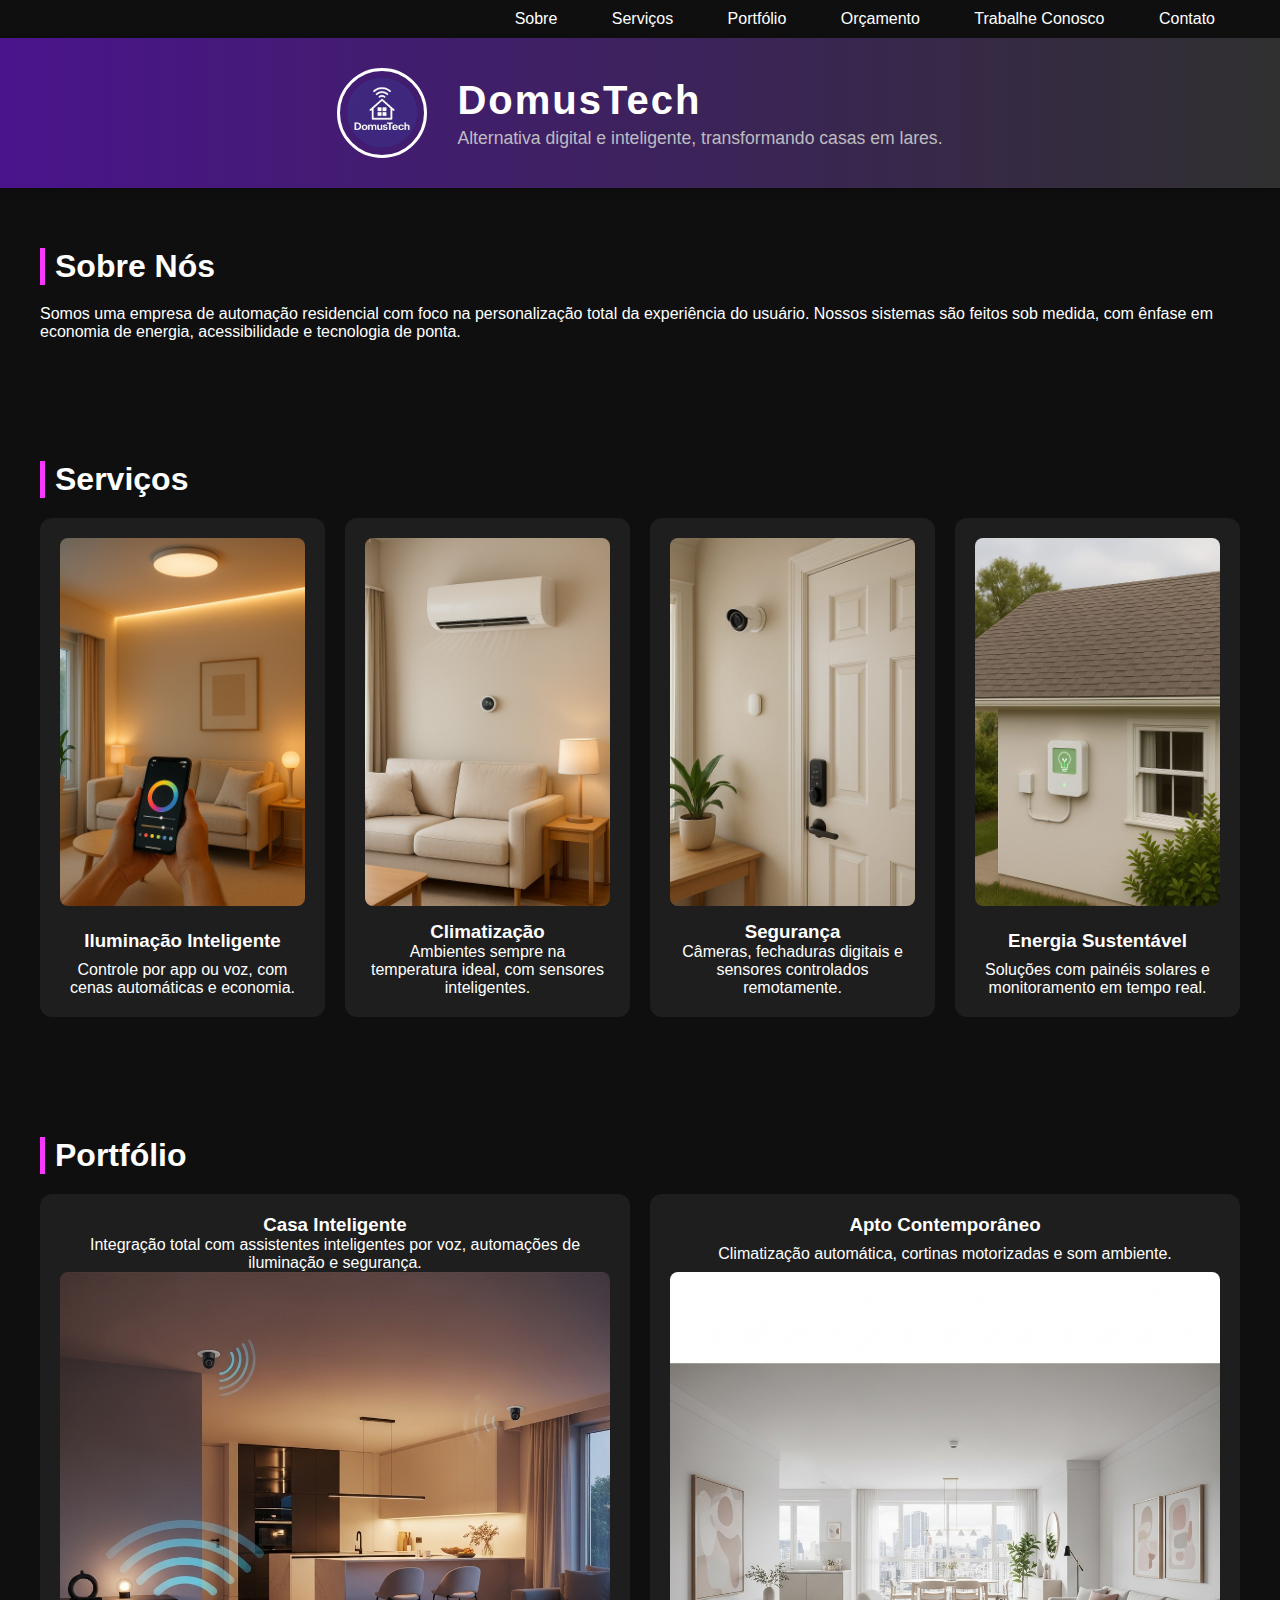
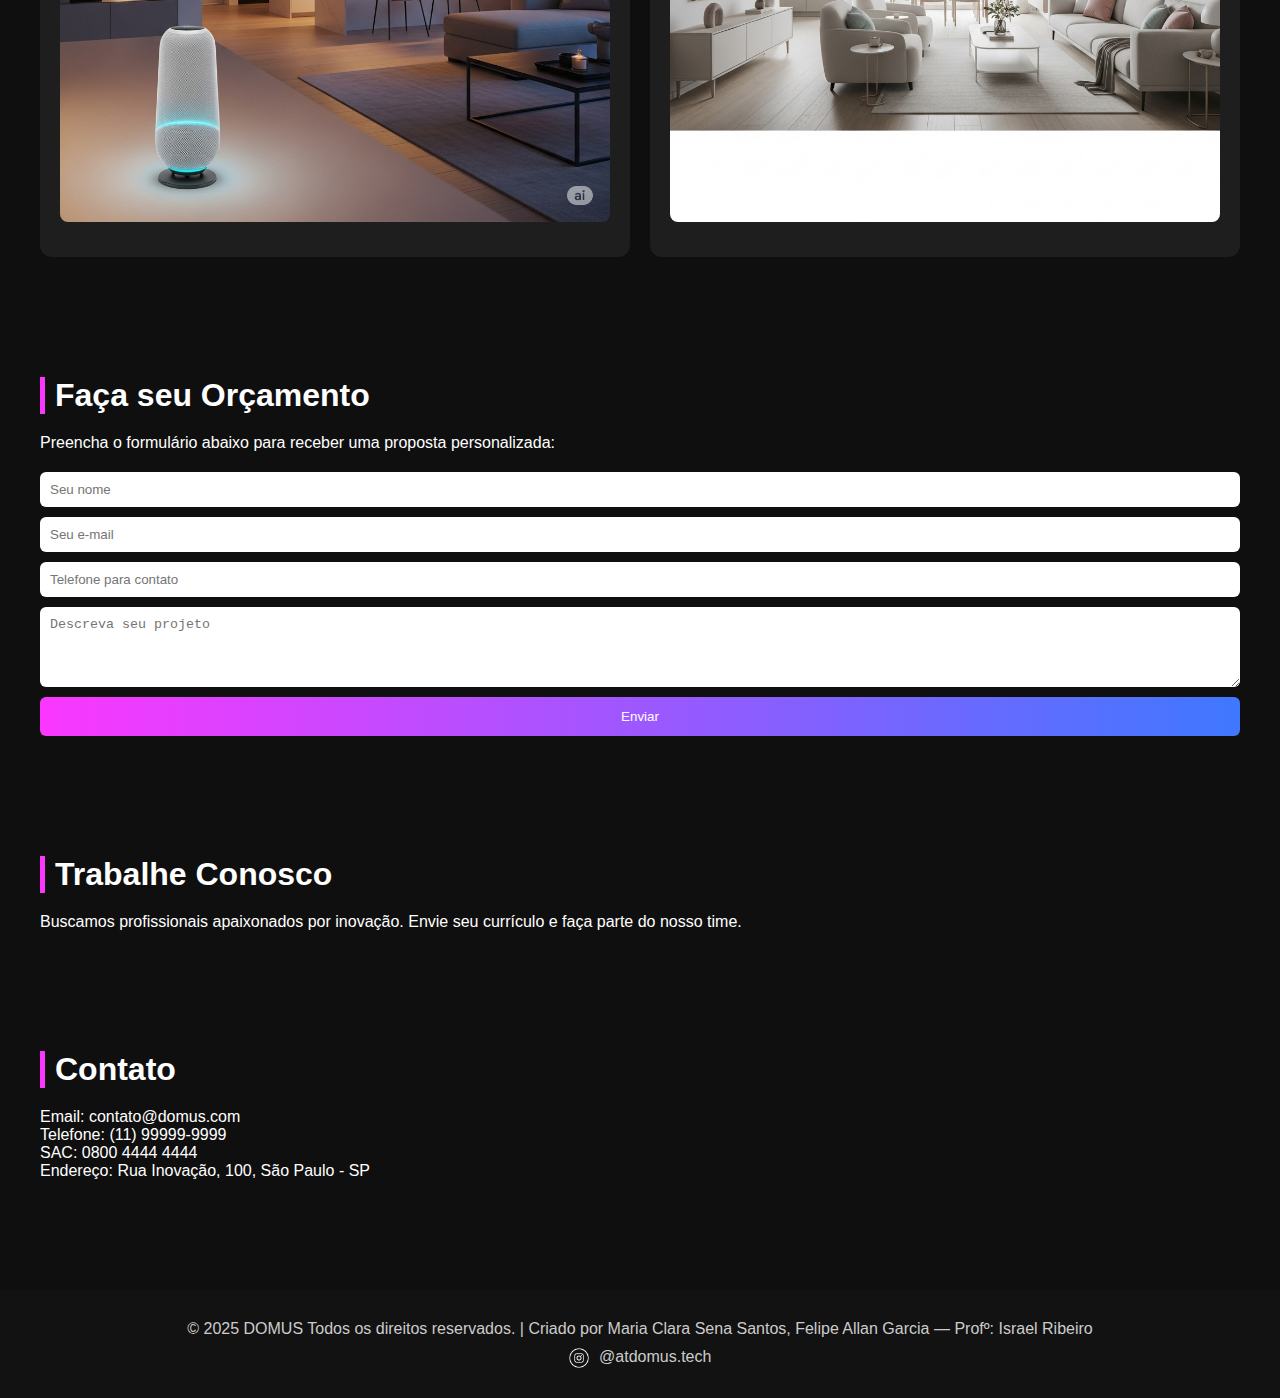
<file: domus-site/index.html>
<!DOCTYPE html>
<html lang="pt-br">
<head>
  <meta charset="UTF-8">
  <meta name="viewport" content="width=device-width, initial-scale=1.0">
  <title>DOMUS</title>
  <link rel="icon" href="img/domuslogo1.png" type="image/png">
  <style>
    * {
      margin: 0;
      padding: 0;
      box-sizing: border-box;
    }
    body {
      font-family: 'Segoe UI', sans-serif;
      background-color: #0f0f0f;
      color: white;
    }
    header {
      background-color: #121212;
      padding: 20px 40px;
      display: flex;
      justify-content: space-between;
      align-items: center;
      position: sticky;
      top: 0;
      z-index: 1000;
    }
    .logo {
      font-size: 1.5rem;
      font-weight: bold;
      letter-spacing: 4px;
    }
    nav a {
      margin: 0 10px;
      color: white;
      text-decoration: none;
      padding: 10px 15px;
      border-radius: 5px;
      transition: 0.3s;
    }
    nav a:hover,
    nav a.active {
      background: linear-gradient(90deg, #fb37ff, #3f78ff);
      color: white;
    }
   /* Estilos para o novo banner horizontal */
.hero-banner {
    background: linear-gradient(to right, #4a148c, #303030); /* Degradê roxo para cinza escuro */
    color: white;
    padding: 30px 50px; /* Ajuste o padding conforme desejar */
    display: flex;
    justify-content: center; /* Alinha o conteúdo à esquerda */
    align-items: center;
    width: 100%; /* Garante que ocupe toda a largura */
    min-height: 150px; /* Altura mínima para o banner */
    box-shadow: 0 4px 8px rgba(0, 0, 0, 0.2); /* Sombra para destaque */
}

.banner-content {
    display: flex;
    align-items: center;
    gap: 30px; /* Espaço entre a foto e o texto */
}

.profile-photo-container {
    width: 90px; /* Tamanho da sua foto */
    height: 90px;
    border-radius: 50%; /* Torna a foto redonda */
    overflow: hidden; /* Garante que a foto respeite o border-radius */
    border: 3px solid white; /* Borda branca na foto */
    display: flex; /* Para centralizar a imagem dentro do contêiner */
    justify-content: center;
    align-items: center;

    /* SE VOCÊ PREFERIR USAR background-image PARA SUA FOTO */
    /* Remova a tag <img> no HTML e descomente as linhas abaixo */
    /* background-image: url('caminho/para/sua-foto.jpg'); */
    /* background-size: cover; */
    /* background-position: center; */
    /* background-repeat: no-repeat; */
}

.profile-photo {
    width: 100%;
    height: 100%;
    object-fit: cover; /* Garante que a imagem cubra o contêiner sem distorcer */
}

.domustech-info h1 {
    font-size: 2.5rem; /* Tamanho do "DomusTech" */
    margin: 0; /* Remove margem padrão */
    letter-spacing: 2px;
}

.domustech-info p {
    font-size: 1.1rem; /* Tamanho da tagline */
    margin-top: 5px;
    color: #ccc;
    opacity: 0.9;
}

/* Ajuste para o menu de navegação no header */
header {
    background-color: transparent; /* Torna o header transparente para o banner aparecer abaixo */
    padding: 10px 40px; /* Ajuste o padding se necessário */
    position: relative; /* Remove sticky ou adjust top se o banner não for scrollar com a página */
    z-index: 1001; /* Garante que o menu fique acima do banner */
    justify-content: flex-end; /* Move o menu para a direita */
}

.logo {
    display: none; /* Esconde o logo "DOMUS" no header se ele for parte do banner */
}

/* Você pode precisar ajustar o padding das seções para não sobrepor o novo banner */
.section {
    padding-top: 80px; /* Adiciona um padding extra para as seções abaixo do banner */
}

/* Media queries para responsividade, ajuste conforme necessário */
@media (max-width: 768px) {
    .hero-banner {
        flex-direction: column; /* Empilha a foto e o texto em telas menores */
        padding: 20px;
        text-align: center;
    }

    .banner-content {
        flex-direction: column;
        gap: 15px;
    }

    .profile-photo-container {
        width: 70px;
        height: 70px;
    }

    .domustech-info h1 {
        font-size: 2rem;
    }

    .domustech-info p {
        font-size: 1rem;
    }

    header {
        justify-content: center; /* Centraliza o menu em telas menores */
    }

    nav {
        display: flex;
        flex-wrap: wrap; /* Permite que os links quebrem linha */
        justify-content: center;
    }

    nav a {
        margin: 5px;
        padding: 8px 12px;
    }
}

@media (max-width: 480px) {
    .hero-banner {
        padding: 15px;
    }

    .domustech-info h1 {
        font-size: 1.8rem;
    }

    .domustech-info p {
        font-size: 0.9rem;
    }

    nav a {
        font-size: 0.9em;
    }
}
    
    .section {
  padding: 60px 40px;
  max-width: 100%;
  margin: auto;
    }
    .section h2 {
      margin-bottom: 20px;
      font-size: 2rem;
      border-left: 5px solid #fb37ff;
      padding-left: 10px;
    }
    .grid {
  display: grid;
  grid-template-columns: repeat(4, 1fr);
  gap: 20px;
}

@media (max-width: 1024px) {
  .grid {
    grid-template-columns: repeat(2, 1fr);
  }
}

@media (max-width: 600px) {
  .grid {
    grid-template-columns: 1fr;
  }
}
.grid-portfolio {
  display: grid;
  grid-template-columns: repeat(auto-fit, minmax(250px, 1fr));
  gap: 20px;
}
    .card {
  background: #1e1e1e;
  border-radius: 12px;
  padding: 20px;
  text-align: center;
  height: 100%;
  transition: transform 0.3s;
  display: flex;
  flex-direction: column;
  justify-content: space-between;
}
    .card:hover {
      transform: scale(1.05);
    }
    footer {
      background: #121212;
      color: #ccc;
      text-align: center;
      padding: 30px 20px;
      margin-top: 50px;
    }
  </style>
</head>
<body>
  <header>
    <div class="logo">DOMUS</div>
    <nav>
      <a href="#sobre">Sobre</a>
      <a href="#servicos">Serviços</a>
      <a href="#portfolio">Portfólio</a>
      <a href="#orcamento">Orçamento</a>
      <a href="#trabalhe">Trabalhe Conosco</a>
      <a href="#contato">Contato</a>
    </nav>
  </header>

  <section class="hero-banner">
    <div class="banner-content">
        <div class="profile-photo-container">
            <img src="img/domuslogo1.png" alt="Domus Logo" class="profile-photo">
            </div>
        <div class="domustech-info">
            <h1>DomusTech</h1>
            <p>Alternativa digital e inteligente, transformando casas em lares.</p>
        </div>
    </div>
</section>

  <section id="sobre" class="section">
    <h2>Sobre Nós</h2>
    <p>Somos uma empresa de automação residencial com foco na personalização total da experiência do usuário. Nossos sistemas são feitos sob medida, com ênfase em economia de energia, acessibilidade e tecnologia de ponta.</p>
  </section>

  <section id="servicos" class="section">
    <h2>Serviços</h2>
    <div class="grid">
      <div class="card">
        <img src="img/ilum-domus.png" alt="Iluminação Inteligente" style="width: 100%; border-radius: 8px; margin-bottom: 15px;">
        <h3>Iluminação Inteligente</h3>
        <p>Controle por app ou voz, com cenas automáticas e economia.</p>
      </div>
      <div class="card">
        <img src="img/clim-domus.png" alt="Climatização" style="width: 100%; border-radius: 8px; margin-bottom: 15px;">
        <h3>Climatização</h3>
        <p>Ambientes sempre na temperatura ideal, com sensores inteligentes.</p>
      </div>
      <div class="card">
        <img src="img/segu-domus.jpg" alt="Segurança" style="width: 100%; border-radius: 8px; margin-bottom: 15px;">
        <h3>Segurança</h3>
        <p>Câmeras, fechaduras digitais e sensores controlados remotamente.</p>
      </div>
      <div class="card">
        <img src="img/ener-domus.jpg" alt="Energia Sustentavel" style="width: 100%; border-radius: 8px; margin-bottom: 15px;">
        <h3>Energia Sustentável</h3>
        <p>Soluções com painéis solares e monitoramento em tempo real.</p>
      </div>
    </div>
  </section>

  <section id="portfolio" class="section">
  <h2>Portfólio</h2>
  <div class="grid-portfolio">
    <div class="card">
      <h3>Casa Inteligente</h3>
      <p>Integração total com assistentes inteligentes por voz, automações de iluminação e segurança.</p>
      <img src="img/int-domus.png" alt="Casa Inteligente" style="width: 100%; border-radius: 8px; margin-bottom: 15px;">
    </div>
    <div class="card">
      <h3>Apto Contemporâneo</h3>
      <p>Climatização automática, cortinas motorizadas e som ambiente.</p>
      <img src="img/ap-domus.png" alt="Apartamento Domus" style="width: 100%; border-radius: 8px; margin-bottom: 15px;">
    </div>
  </div>
</section>

 <section id="orcamento" class="section">
  <h2>Faça seu Orçamento</h2>
  <p>Preencha o formulário abaixo para receber uma proposta personalizada:</p>
  <form style="margin-top: 20px; display: flex; flex-direction: column; gap: 10px;">
    <input type="text" placeholder="Seu nome" required style="padding: 10px; border-radius: 6px; border: none;">
    <input type="email" placeholder="Seu e-mail" required style="padding: 10px; border-radius: 6px; border: none;">
    <input type="tel" placeholder="Telefone para contato" style="padding: 10px; border-radius: 6px; border: none;">
    <textarea placeholder="Descreva seu projeto" rows="4" style="padding: 10px; border-radius: 6px; border: none;"></textarea>
    <button type="submit" style="padding: 12px; background: linear-gradient(90deg, #fb37ff, #3f78ff); color: white; border: none; border-radius: 6px; cursor: pointer;">Enviar</button>
  </form>
</section>

  <section id="trabalhe" class="section">
    <h2>Trabalhe Conosco</h2>
    <p>Buscamos profissionais apaixonados por inovação. Envie seu currículo e faça parte do nosso time.</p>
  </section>

  <section id="contato" class="section">
    <h2>Contato</h2>
    <p>Email: contato@domus.com<br>Telefone: (11) 99999-9999<br>SAC: 0800 4444 4444 <br>Endereço: Rua Inovação, 100, São Paulo - SP</p>
  </section>

  <footer>
    <p>&copy; 2025 DOMUS Todos os direitos reservados. | Criado por Maria Clara Sena Santos, Felipe Allan Garcia — Profº: Israel Ribeiro </p>
  <div style="margin-top: 10px;">
  <a href="https://www.instagram.com/atdomus.tech" target="_blank" style="color: #ccc; text-decoration: none;">
    <img src="img/Instagram_logo.png" alt="Instagram" style="width: 20px; vertical-align: middle; margin-right: 6px;">
    @atdomus.tech
  </a>
</div>

  </footer>

  <script>
    // Destaque o link ativo conforme a rolagem
    const links = document.querySelectorAll('nav a');
    const sections = document.querySelectorAll('section');

    window.addEventListener('scroll', () => {
      let current = '';

      sections.forEach(section => {
        const sectionTop = section.offsetTop - 80;
        if (pageYOffset >= sectionTop) {
          current = section.getAttribute('id');
        }
      });

      links.forEach(link => {
        link.classList.remove('active');
        if (link.getAttribute('href') === `#${current}`) {
          link.classList.add('active');
        }
      });
    });

    // Scroll suave ao clicar
    links.forEach(link => {
      link.addEventListener('click', function (e) {
        e.preventDefault();
        const target = document.querySelector(this.getAttribute('href'));
        target.scrollIntoView({ behavior: 'smooth' });
      });
    });
  </script>
</body>
</html>
</file>
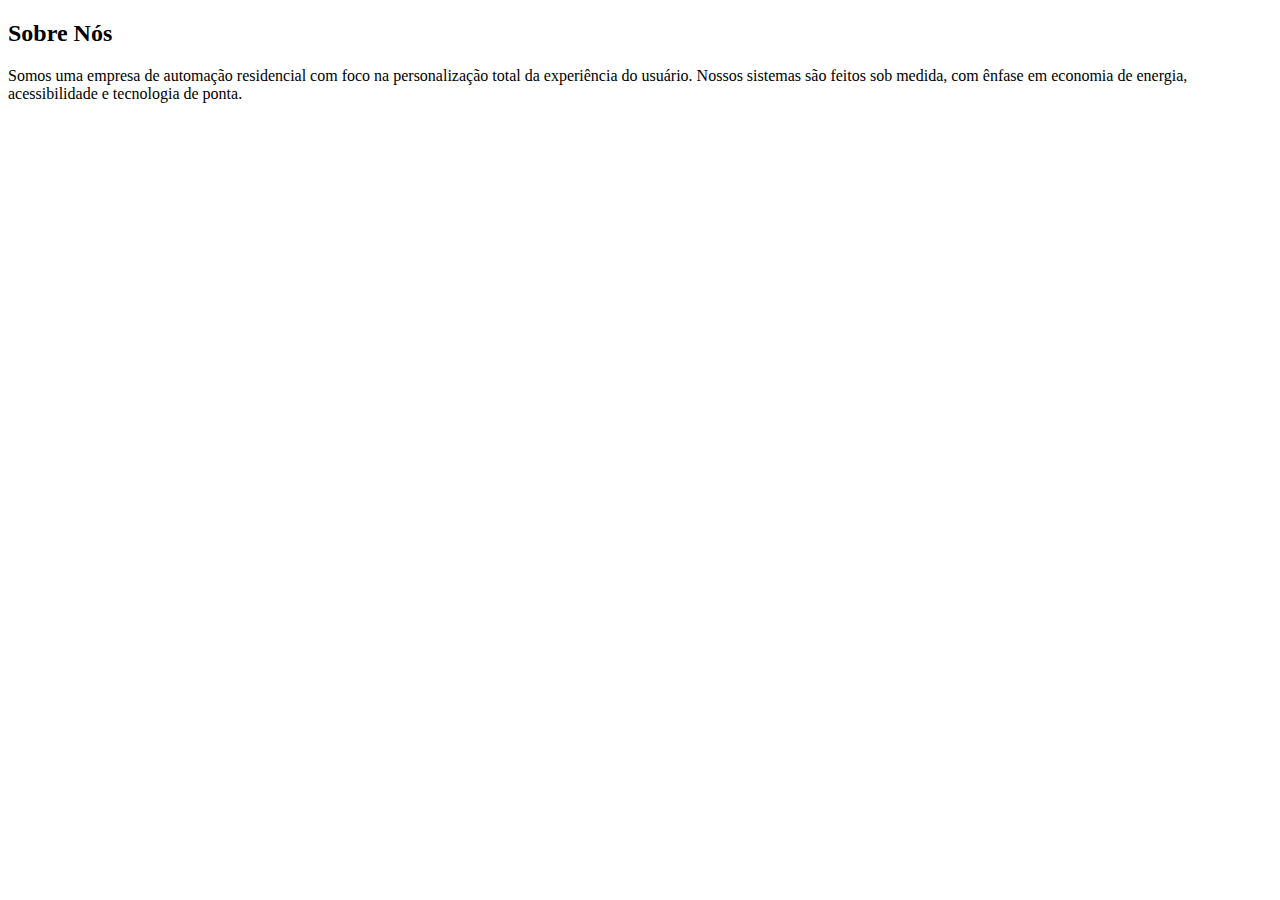
<file: domus-site/sobre.html>
<!DOCTYPE html>
<html lang="pt-br">
<head>
    <meta charset="UTF-8">
    <meta name="viewport" content="width=device-width, initial-scale=1.0">
    <title>Sobre Nós</title>
</head>
<body>
   <section>
    <h2>Sobre Nós</h2>
    <p>Somos uma empresa de automação residencial com foco na personalização total da experiência do usuário. Nossos sistemas são feitos sob medida, com ênfase em economia de energia, acessibilidade e tecnologia de ponta.</p>
  </section>
</body>
</html>
</file>
